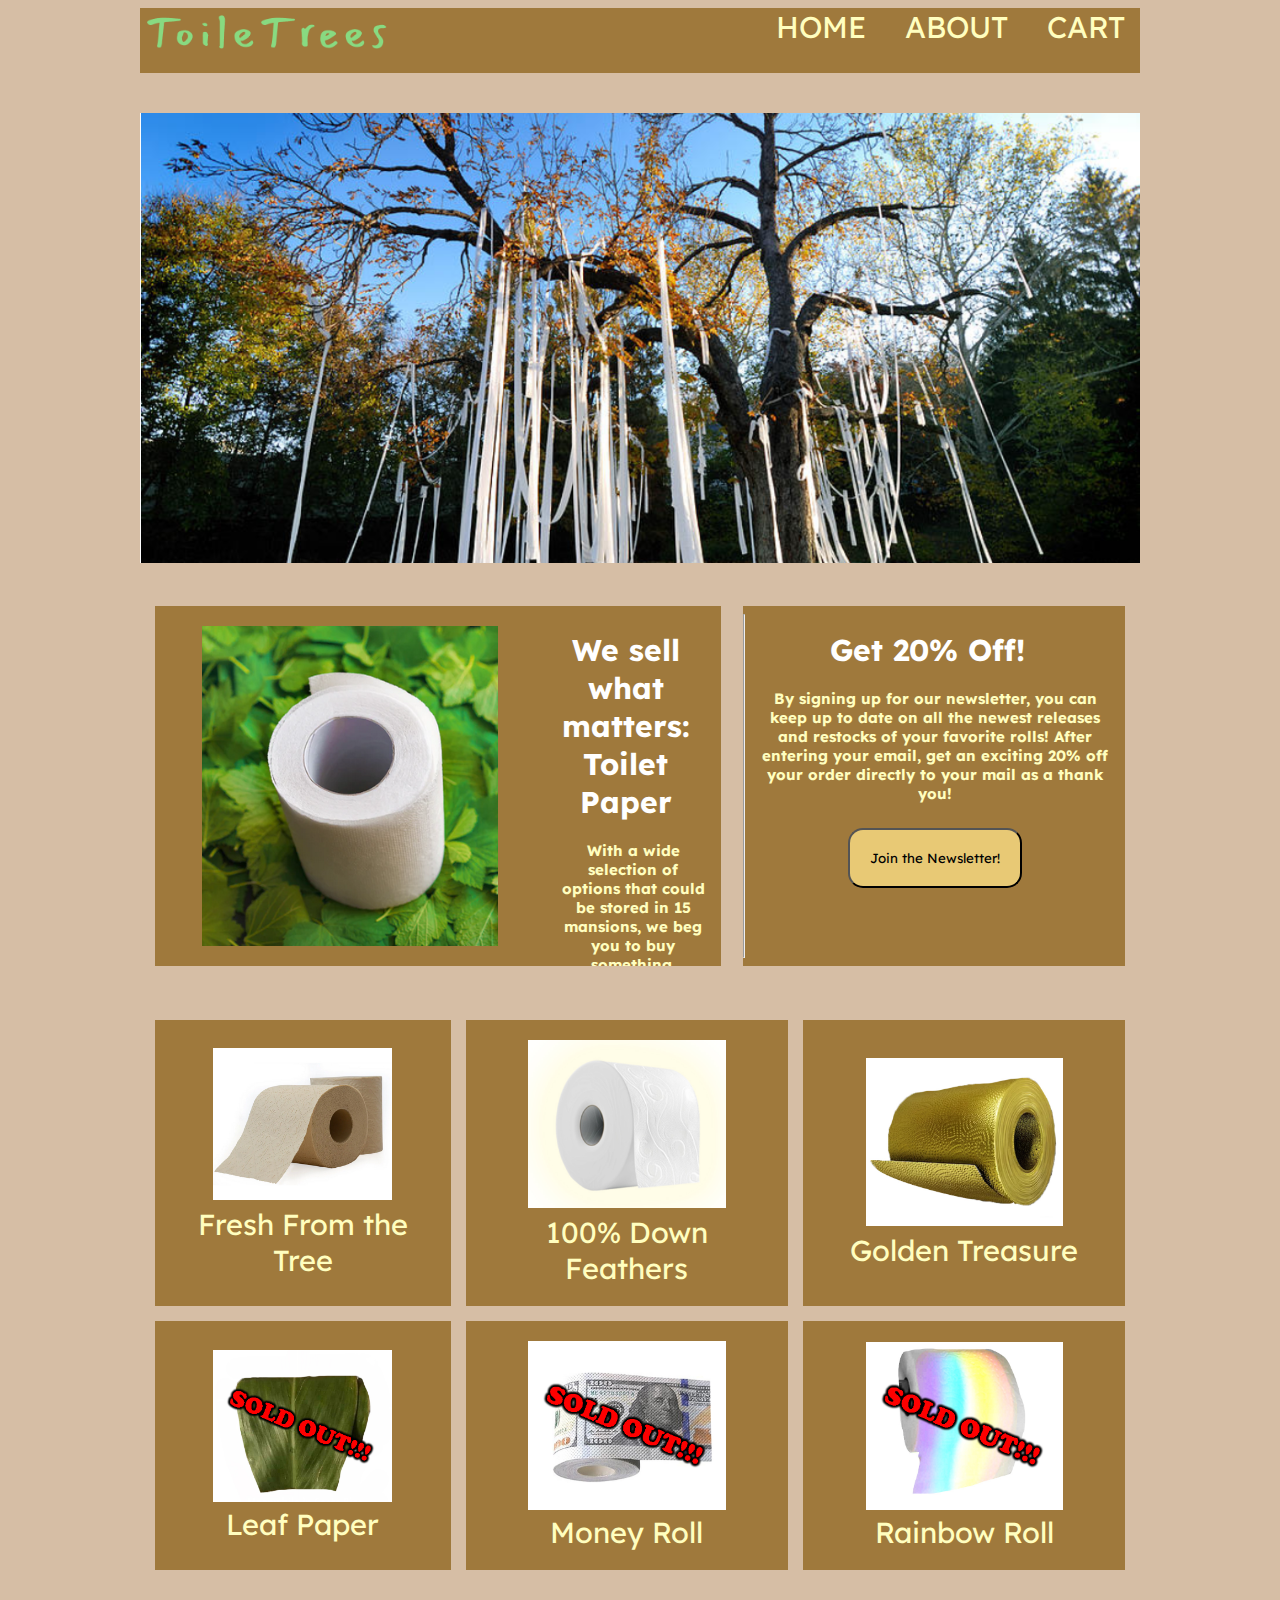
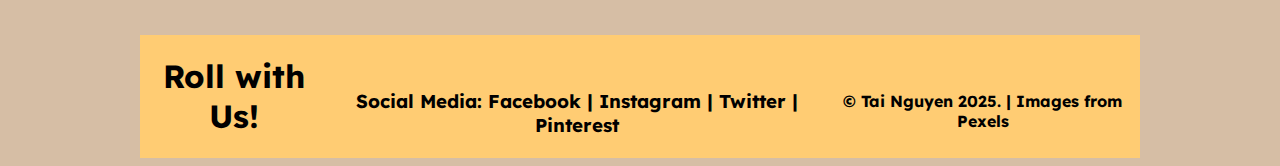
<file: index.html>
<!DOCTYPE html>
<html lang="en">
<head>
    <meta charset="UTF-8">
    <meta name="viewport" content="width=device-width, initial-scale=1.0">
    <title>ToileTrees Landpage</title>
    <link rel="stylesheet" href="main.css">
    <link rel="preconnect" href="https://fonts.googleapis.com">
    <link rel="preconnect" href="https://fonts.gstatic.com" crossorigin>
    <link href="https://fonts.googleapis.com/css2?family=Germania+One&family=Lexend:wght@100..900&display=swap" rel="stylesheet">
</head>

<!--Start of the Website-->
    <header> 
        <div class="logo">
            <img src= "ToileTrees.png" alt="Website Logo">
        </div>
        <nav>
           <a href="index.html">HOME</a>
           <a href="about.html">ABOUT</a>
           <a href="checkout.html">CART</a>
        </nav>
    </header>
    <img src="trees.png" alt="A tree covered in toilet paper" width="1200">

<body>
    <div class="columns">
        <img src="roll_leaves.png" alt="Toilet paper among leaves" width="300">
        
        <article>
            <h1>We sell what matters: Toilet Paper</h1>
            <h3>With a wide selection of options that could be stored in 15 mansions, we beg you to buy something.</h3>
        </article>
        <hr>
        <div class="offer">
            <h1>Get 20% Off!</h1>
            <h3>By signing up for our newsletter, you can keep up to date on all the newest releases and restocks of your favorite rolls! After entering your email, get an exciting 20% off your order directly to your mail as a thank you!</h3>
            <a href = "newsletter.html">
                <button type="button">Join the Newsletter!</button>
            </a>
        </div>
    </div>

     

    <table>
        <tr>
            <td>
                <a href="paper_roll.html">
                <img src="cheap.jpg" alt="Paper roll" width="400">
                <div class="product-name">Fresh From the Tree</div>
                </a>
            </td>
            <td>
                <a href="feather_roll.html">
                <img src="Clean.jpg" alt="Basic toilet paper" width="400">
                <div class="product-name">100% Down Feathers</div>
                </a>
            </td>
            <td>
                <a href="gold_roll.html">
                <img src="Gold.jpg" alt="Gold toilet paper" width="400">
                <div class="product-name">Golden Treasure</div>
                </a>
            </td>
        </tr>
        <tr>
            <td>
                <img src="Leaf.jpg" alt="Leaf Toilet Paper" width="400">
                <div class="product-name">Leaf Paper</div>
            </td>
            <td>
                <img src="Money.jpg" alt="Money Roll" width="400">
                <div class="product-name">Money Roll</div>
            </td>
            <td>
                <img src="rainbow.jpg" alt="Rainbow Roll" width="400">
                <div class="product-name">Rainbow Roll</div>
            </td>
        </tr>
    </table>    
    
    <footer>
        <h1>Roll with Us!</h1>
        <h3>Social Media: Facebook | Instagram | Twitter | Pinterest</h3>
        <h4>&copy Tai Nguyen 2025. | Images from Pexels</h4>
    </footer>
</body>
</html>
</file>
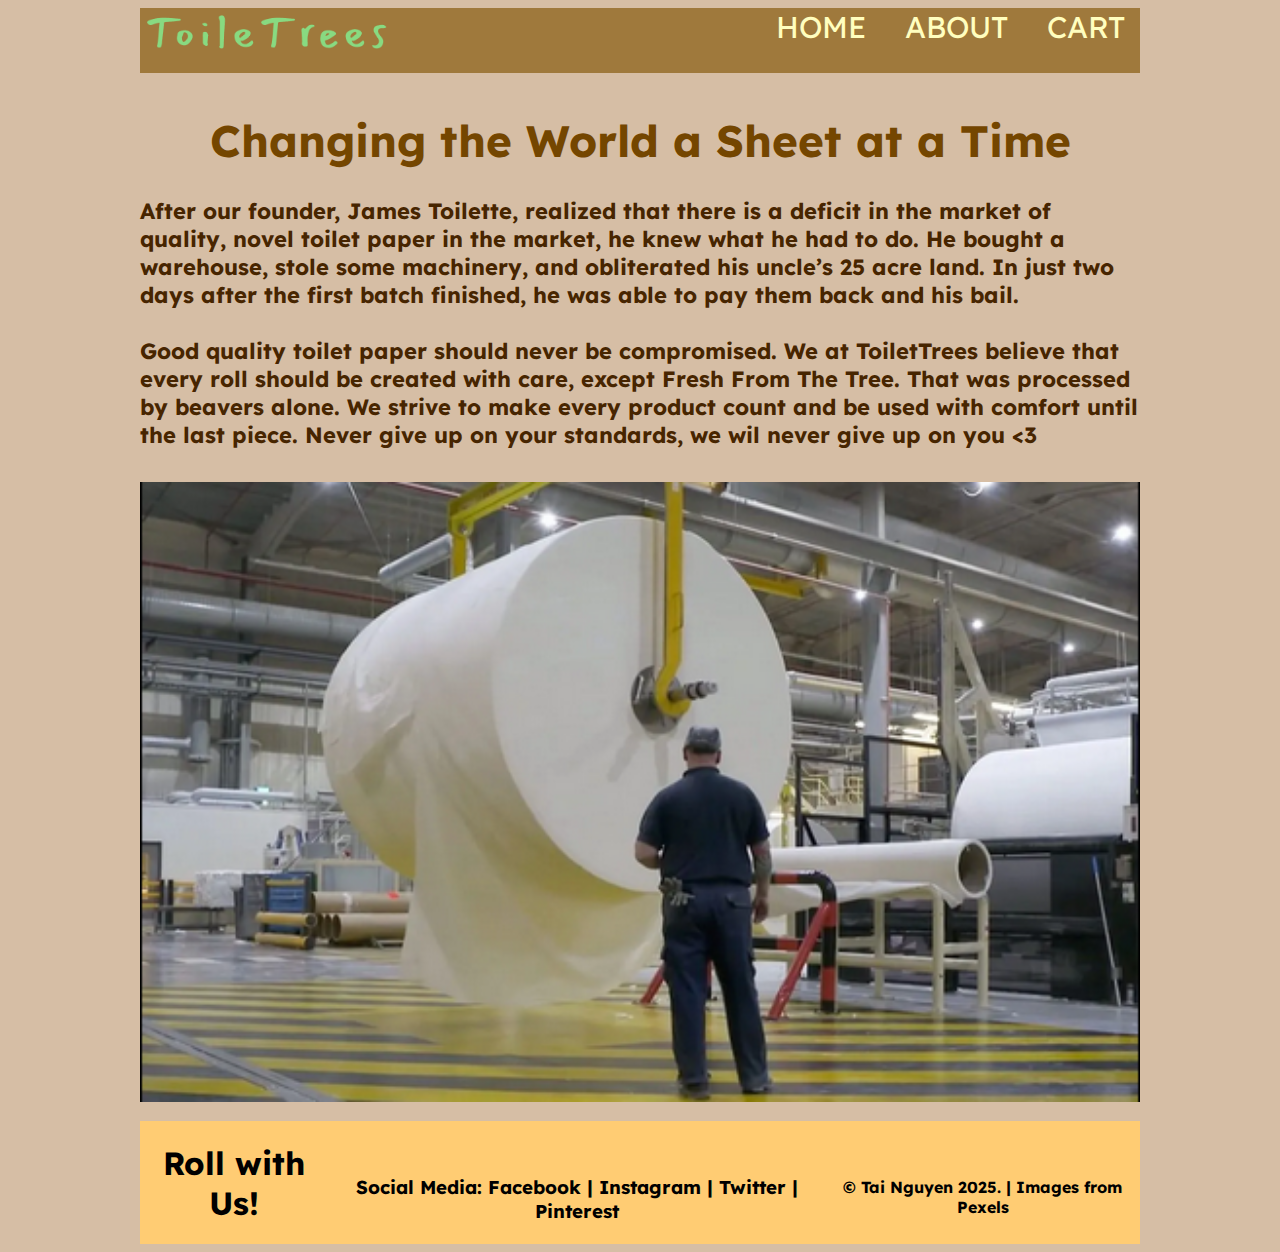
<file: about.html>
<!DOCTYPE html>
<html lang="en">
<head>
    <meta charset="UTF-8">
    <meta name="viewport" content="width=device-width, initial-scale=1.0">
    <title>Document</title>
    <link rel="stylesheet" href="main.css">
    <link rel="preconnect" href="https://fonts.googleapis.com">
    <link rel="preconnect" href="https://fonts.gstatic.com" crossorigin>
    <link href="https://fonts.googleapis.com/css2?family=Germania+One&family=Lexend:wght@100..900&display=swap" rel="stylesheet">
</head>

<header> 
    <div class="logo">
        <img src= "ToileTrees.png" alt="Website Logo">
    </div>
    <nav>
        <a href="index.html">HOME</a>
        <a href="about.html">ABOUT</a>
        <a href="checkout.html">CART</a>
    </nav>
</header>

<div class="about_body">
    <article>
        <h1>Changing the World a Sheet at a Time</h1>
        <h2>After our founder, James Toilette, realized that there is a deficit in the market of quality, novel toilet paper in the market, he knew what he had to do. He bought a warehouse, stole some machinery, and obliterated his uncle’s 25 acre land. In just two days after the first batch finished, he was able to pay them back and his bail.
            <br> <br> Good quality toilet paper should never be compromised. We at ToiletTrees believe that every roll should be created with care, except Fresh From The Tree. That was processed by beavers alone. We strive to make every product count and be used with comfort until the last piece. Never give up on your standards, we wil never give up on you <3</h2>
        </article>
    <img src="factory.png" alt="Toilet paper factory">
</div>

    <footer>
        <h1>Roll with Us!</h1>
        <h3>Social Media: Facebook | Instagram | Twitter | Pinterest</h3>
        <h4>&copy Tai Nguyen 2025. | Images from Pexels</h4>
    </footer>
<body>
    
</body>
</html>
</file>
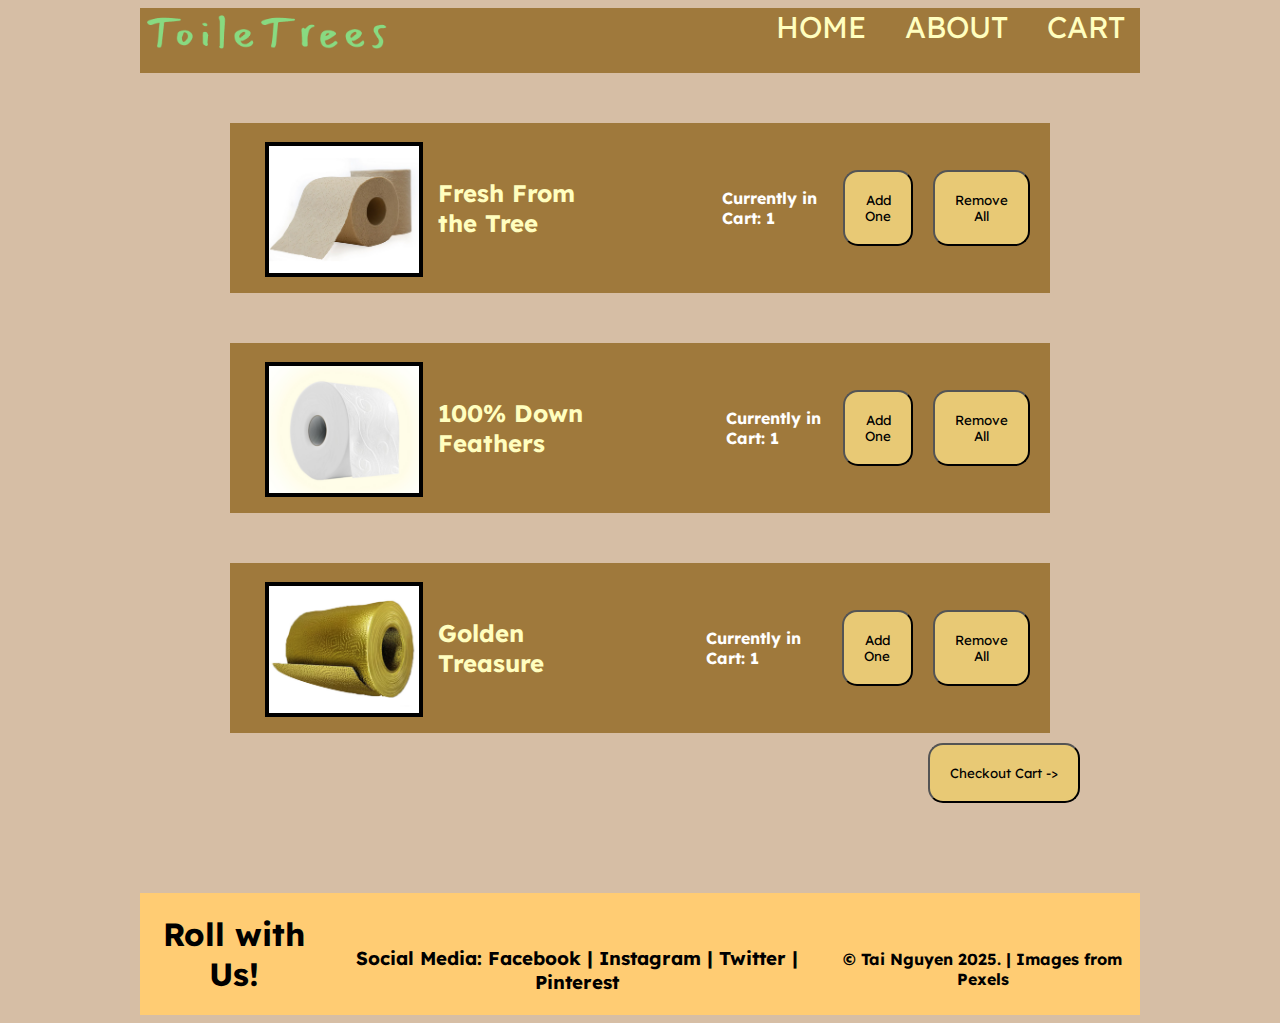
<file: checkout.html>
<!DOCTYPE html>
<html lang="en">
<head>
    <meta charset="UTF-8">
    <meta name="viewport" content="width=device-width, initial-scale=1.0">
    <title>Document</title>
    <link rel="stylesheet" href="main.css"><link rel="preconnect" href="https://fonts.googleapis.com">
    <link rel="preconnect" href="https://fonts.gstatic.com" crossorigin>
    <link href="https://fonts.googleapis.com/css2?family=Germania+One&family=Lexend:wght@100..900&display=swap" rel="stylesheet">
</head>

<header> 
    <div class="logo">
        <img src= "ToileTrees.png" alt="Website Logo">
    </div>
    <nav>
        <a href="index.html">HOME</a>
        <a href="about.html">ABOUT</a>
        <a href="checkout.html">CART</a>
    </nav>
</header>

<div class =  "checkout">

    <div class="checkout_item">
        <a href="paper_roll.html">
            <img src="cheap.jpg" alt="Paper roll">
        </a>
        <div class="product-name">Fresh From the Tree</div>
        <h4>Currently in Cart: 1</h4>
        <div class="buttons">
            <button type="button">Add One</button>
            <button type="button">Remove All</button> 
        </div>
    </div>

    <div class="checkout_item">
        <a href="feather_roll.html">
            <img src="Clean.jpg" alt="Basic toilet paper">
        </a>
        <div class="product-name">100% Down Feathers</div>
        <h4>Currently in Cart: 1</h4>
        <div class="buttons">
            <button type="button">Add One</button>
            <button type="button">Remove All</button>
        </div>
    </div>

    <div class="checkout_item">
        <a href="gold_roll.html">
            <img src="Gold.jpg" alt="Gold toilet paper">
        </a>
        <div class="product-name">Golden Treasure</div>
        <h4>Currently in Cart: 1</h4>
        <div class="buttons">
            <button type="button">Add One</button>
            <button type="button">Remove All</button>
        </div>
    </div>

    <div class="checkout_button">
        <button type="button">Checkout Cart -></button>
    </div>
</div>

    <footer>
        <h1>Roll with Us!</h1>
        <h3>Social Media: Facebook | Instagram | Twitter | Pinterest</h3>
        <h4>&copy Tai Nguyen 2025. | Images from Pexels</h4>
    </footer>
</html>
</file>
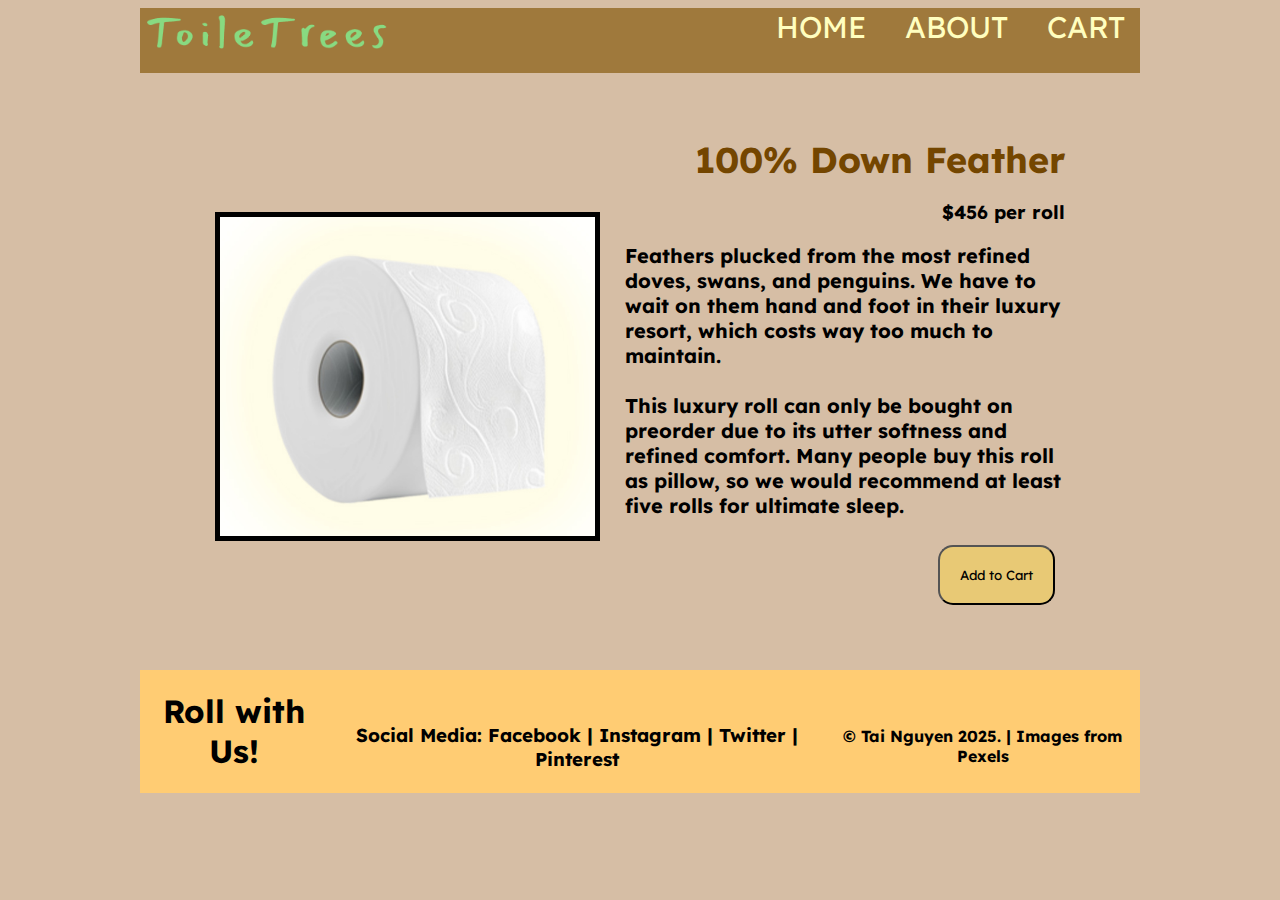
<file: feather_roll.html>
<!DOCTYPE html>
<html lang="en">
<head>
    <meta charset="UTF-8">
    <meta name="viewport" content="width=device-width, initial-scale=1.0">
    <title>Document</title>
    <link rel="stylesheet" href="main.css">
    <link rel="preconnect" href="https://fonts.googleapis.com">
    <link rel="preconnect" href="https://fonts.gstatic.com" crossorigin>
    <link href="https://fonts.googleapis.com/css2?family=Germania+One&family=Lexend:wght@100..900&display=swap" rel="stylesheet">
    <header> 
        <div class="logo">
            <img src= "ToileTrees.png" alt="Website Logo">
        </div>
        <nav>
            <a href="index.html">HOME</a>
            <a href="about.html">ABOUT</a>
            <a href="checkout.html">CART</a>
        </nav>
    </header>
    
    <div class="item_body">
        <div>
            <img src="Clean.jpg" alt="Normal toilet paper" width="500px">
        </div>

        <div>
        <h1>100% Down Feather</h1>
        <h3>$456 per roll</h3>
        <h2>Feathers plucked from the most refined doves, swans, and penguins. We have to wait on them hand and foot in their luxury resort, which costs way too much to maintain.
            <br><br>
            This luxury roll can only be bought on preorder due to its utter softness and refined comfort. Many people buy this roll as pillow, so we would recommend at least five rolls for ultimate sleep.
        </h2>
    
            <div class="checkout_button">
                <a href="checkout.html">
                <button type="button">Add to Cart</button>
             </a>
            </div>
        </div>
    </div>
    
    <footer>
            <h1>Roll with Us!</h1>
            <h3>Social Media: Facebook | Instagram | Twitter | Pinterest</h3>
            <h4>&copy Tai Nguyen 2025. | Images from Pexels</h4>
        </footer>
</html>
</file>
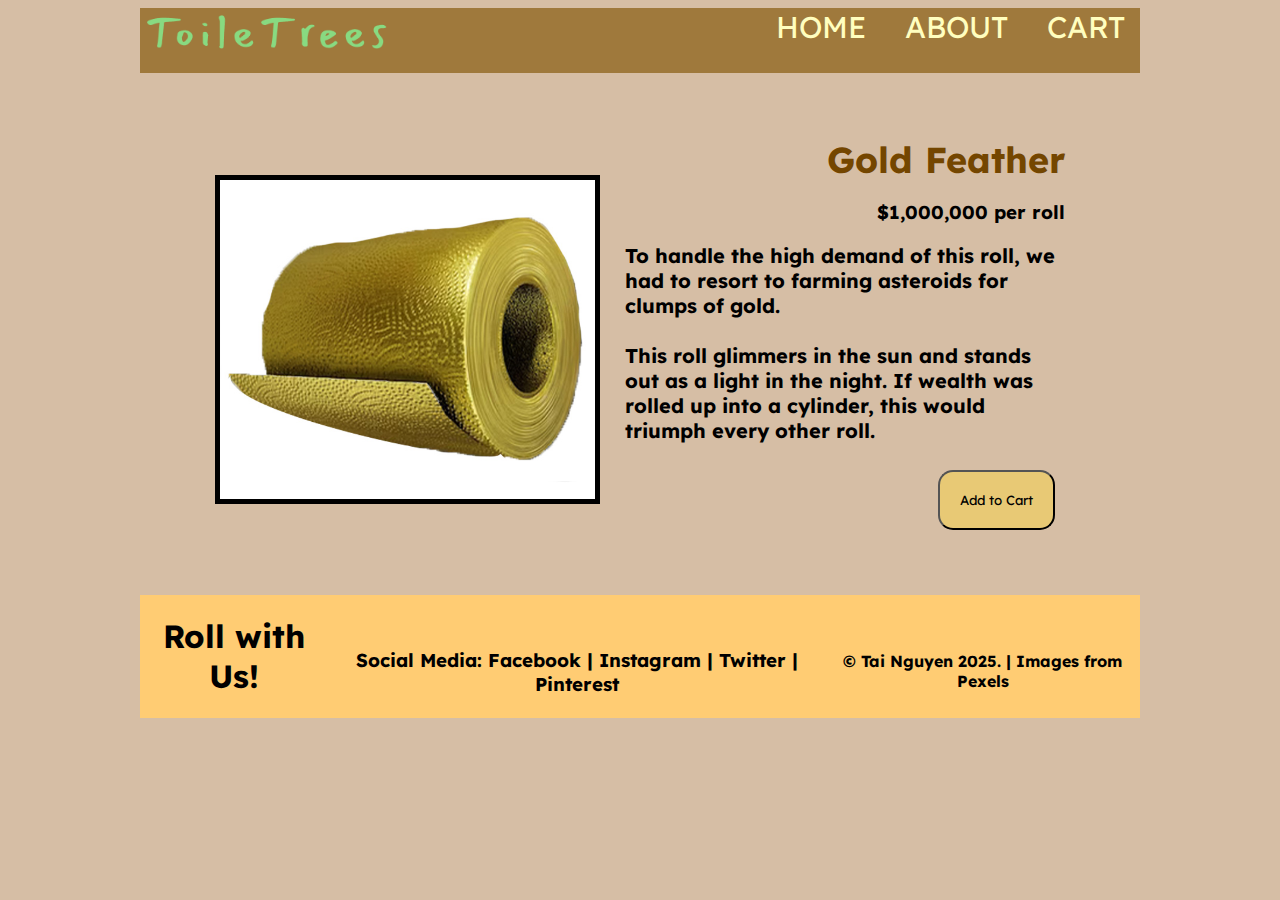
<file: gold_roll.html>
<!DOCTYPE html>
<html lang="en">
    <head>
        <meta charset="UTF-8">
        <meta name="viewport" content="width=device-width, initial-scale=1.0">
        <title>Document</title>
        <link rel="stylesheet" href="main.css">
        <link rel="preconnect" href="https://fonts.googleapis.com">
        <link rel="preconnect" href="https://fonts.gstatic.com" crossorigin>
        <link href="https://fonts.googleapis.com/css2?family=Germania+One&family=Lexend:wght@100..900&display=swap" rel="stylesheet">
        <header> 
            <div class="logo">
                <img src= "ToileTrees.png" alt="Website Logo">
            </div>
            <nav>
                <a href="index.html">HOME</a>
                <a href="about.html">ABOUT</a>
                <a href="checkout.html">CART</a>
            </nav>
        </header>
        
        <div class="item_body">
            <div>
                <img src="Gold.jpg" alt="Gold toilet paper" width="500px">
            </div>

            <div>
            <h1>Gold Feather</h1>
            <h3>$1,000,000 per roll</h3>
            <h2>To handle the high demand of this roll, we had to resort to farming asteroids for clumps of gold.
                <br><br>
                This roll glimmers in the sun and stands out as a light in the night. If wealth was rolled up into a cylinder, this would triumph every other roll.
            </h2>
        
                <div class="checkout_button">
                    <a href="checkout.html">
                    <button type="button">Add to Cart</button>
                    </a>
                </div>
            </div>
        </div>

            <footer>
                <h1>Roll with Us!</h1>
                <h3>Social Media: Facebook | Instagram | Twitter | Pinterest</h3>
                <h4>&copy Tai Nguyen 2025. | Images from Pexels</h4>
            </footer>
</html>
</file>
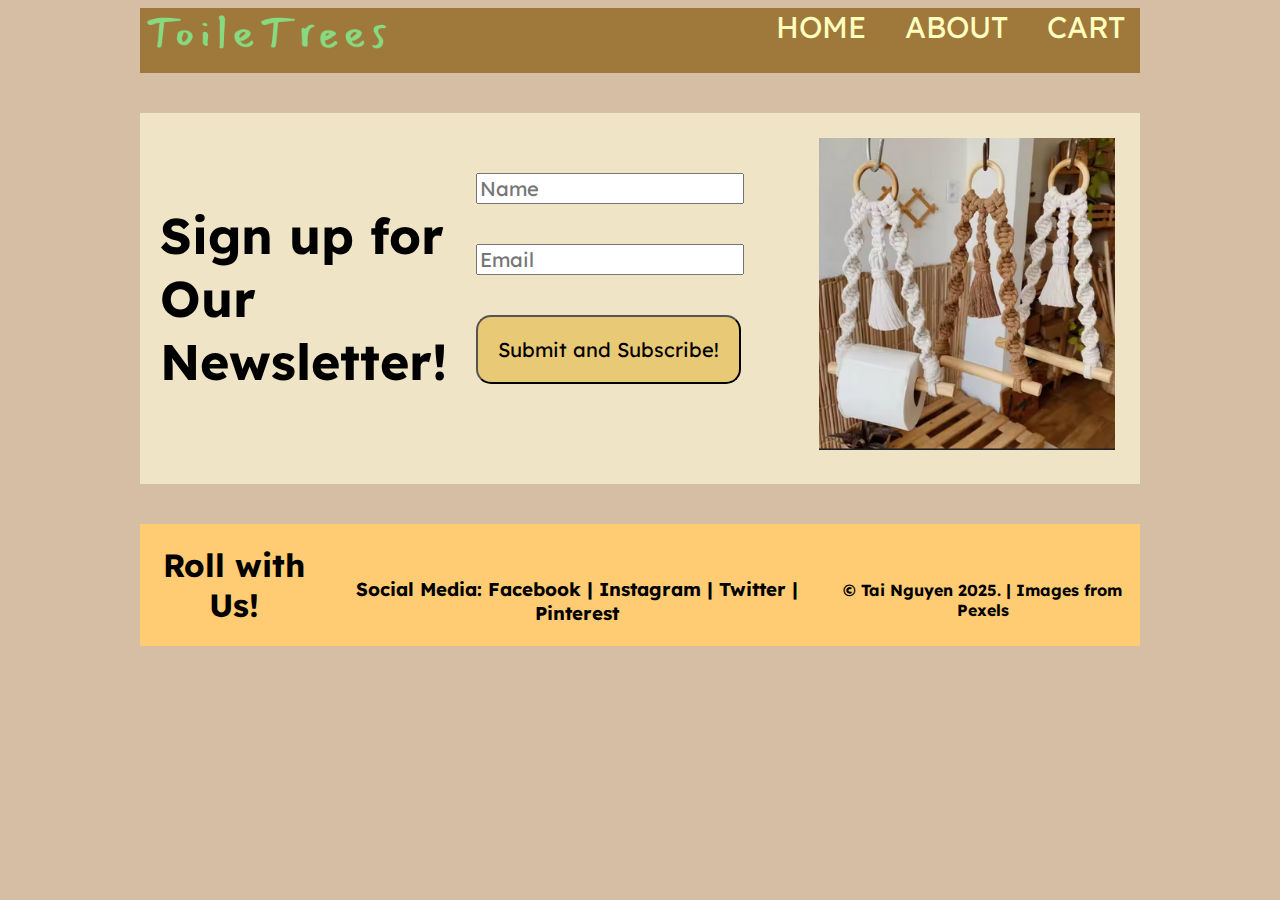
<file: newsletter.html>
<!DOCTYPE html>
<html lang="en">
<head>
    <meta charset="UTF-8">
    <meta name="viewport" content="width=device-width, initial-scale=1.0">
    <title>ToileTrees Landpage</title>
    <link rel="stylesheet" href="main.css">
    <link rel="preconnect" href="https://fonts.googleapis.com">
    <link rel="preconnect" href="https://fonts.gstatic.com" crossorigin>
    <link href="https://fonts.googleapis.com/css2?family=Germania+One&family=Lexend:wght@100..900&display=swap" rel="stylesheet">
</head>

<!--Start of the Website-->
    <header> 
        <div class="logo">
            <img src= "ToileTrees.png" alt="Website Logo">
        </div>
        <nav>
           <a href="index.html">HOME</a>
           <a href="about.html">ABOUT</a>
           <a href="checkout.html">CART</a>
        </nav>
    </header>
    

    <newsletter_body>
        <h1>
            Sign up for Our Newsletter!
        </h1>

        <div class="text_box">
        <input type="text" placeholder="Name" name="name" required>
        <input type="text" placeholder="Email" name="email" required>
        <input type="submit" value="Submit and Subscribe!">
        </div>

        <div class="newsletter_img">
            <img src="knit_toilet.png" alt="Toilet Paper hung by knit" width="300">
        </div>
    </newsletter_body>


   
    
    <footer>
        <h1>Roll with Us!</h1>
        <h3>Social Media: Facebook | Instagram | Twitter | Pinterest</h3>
        <h4>&copy Tai Nguyen 2025. | Images from Pexels</h4>
    </footer>
</body>
</html>
</file>
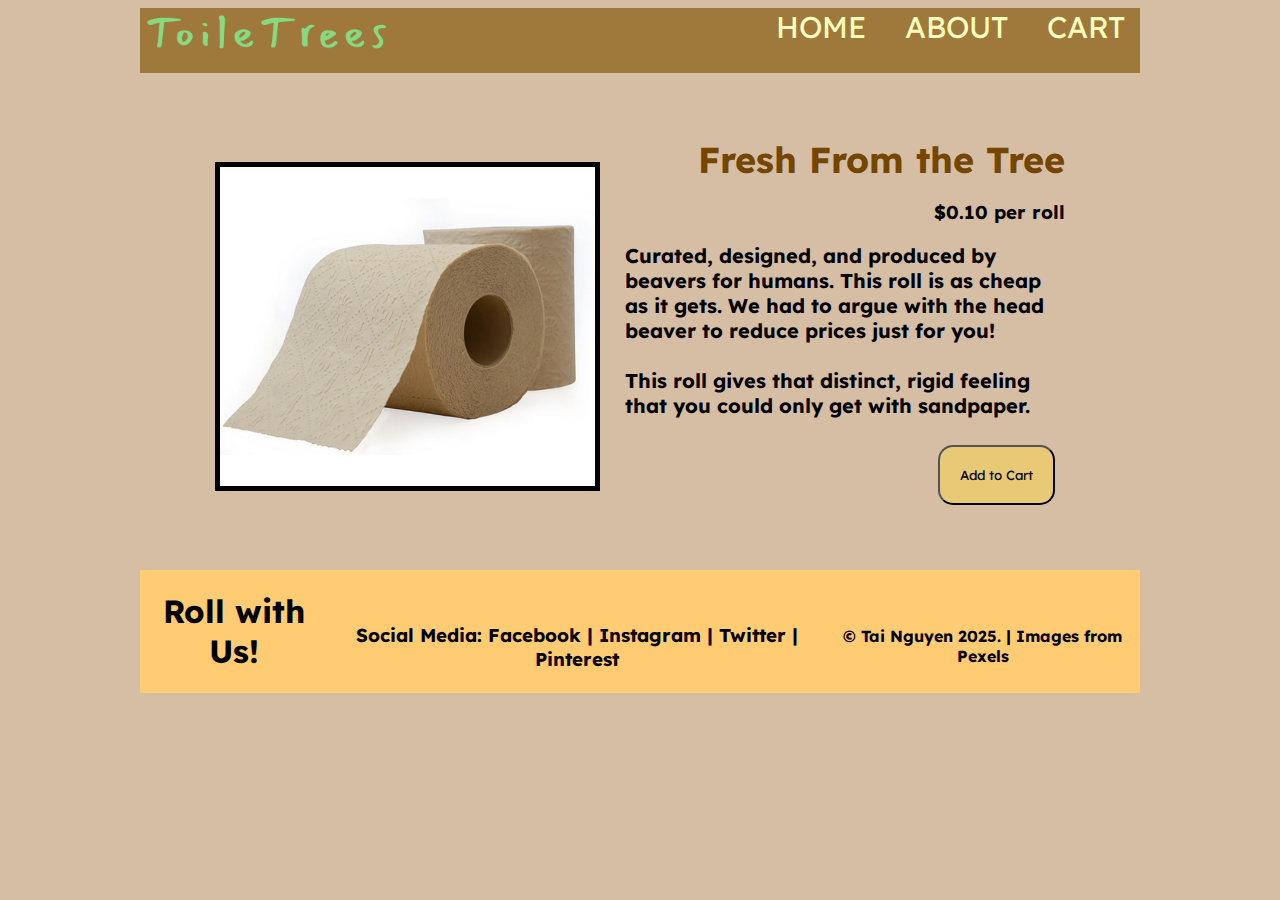
<file: paper_roll.html>
<!DOCTYPE html>
<html lang="en">
<head>
    <meta charset="UTF-8">
    <meta name="viewport" content="width=device-width, initial-scale=1.0">
    <title>Document</title>
    <link rel="stylesheet" href="main.css">
    <link rel="preconnect" href="https://fonts.googleapis.com">
    <link rel="preconnect" href="https://fonts.gstatic.com" crossorigin>
    <link href="https://fonts.googleapis.com/css2?family=Germania+One&family=Lexend:wght@100..900&display=swap" rel="stylesheet">
</head>

<header> 
    <div class="logo">
        <img src= "ToileTrees.png" alt="Website Logo">
    </div>
    <nav>
        <a href="index.html">HOME</a>
        <a href="about.html">ABOUT</a>
        <a href="checkout.html">CART</a>
    </nav>
</header>

<div class="item_body">
    <div class="item_img">
        <img src="cheap.jpg" alt="Paper toilet paper">
    </div>
    
    <div>
        <h1>Fresh From the Tree</h1>
        <h3>$0.10 per roll</h3>
        <h2>Curated, designed, and produced by beavers for humans. This roll is as cheap as it gets. We had to argue with the head beaver to reduce prices just for you!
            <br><br>
            This roll gives that distinct, rigid feeling that you could only get with sandpaper.
        </h2>

        <div class="checkout_button">
            <a href="checkout.html">
                <button type="button">Add to Cart</button>
            </a>
        </div>
    </div>
</div>

    <footer>
        <h1>Roll with Us!</h1>
        <h3>Social Media: Facebook | Instagram | Twitter | Pinterest</h3>
        <h4>&copy Tai Nguyen 2025. | Images from Pexels</h4>
    </footer>
</html>
</file>
<file: main.css>
html {
    background:#D6BEA5;
    display: flex;
    align-items: center;
    justify-content: center;
    align-items: center;
    font-family: Lexend, sans-serif;
}

body {
    min-width: 800px;
    max-width: 1000px;
    margin:0, auto;
}

a {
    color:black;
    text-decoration:none;
    font-size: 24px;
}
img {
    width: 100%;
    length: auto;
}
header img {
    width: 240px;
    margin-top:7px;
    margin-left: 7px;
}
header {
    display: flex;
    padding-bottom:20px;
    background-color: #9F793C;
    margin-bottom:40px;
    justify-content: space-between;
    a {
        padding-left: 20px;
        font-style: bold;
        font-size: 30px;
        color: #FFFEBF;
        padding-right: 15px;
    }
    nav {
        align-self: stretch;
    }
}

 footer {
    display: flex;
    background-color: #FFCC73;
    justify-content: space-between;
    text-align: center;

    h3,h4 {
        padding-top: 35px;
    }
 }
.columns {
    display: flex;
    margin-top: 39px;
    margin-left:15px;
    margin-right: 15px;
    min-width: 200px;
    max-width: 1200px;
    max-height: 360px;
    overflow: hidden;
    background-color: #9F793C;
        img {
            display: flex;
            object-fit: contain;
            width: 100%;
            height: auto;
            padding: 20px
        }
        h1 {
            color:white;
            margin-top: 25px;
            margin-right: 15px;
            font-size: 30px;
        }
        h3 {
            color: #FFFEBF;
            font-size: 15px;
            padding-left: 15px;
            margin-right: 15px;
        }
    text-align: center;
}

.columns article {
    border-right: 22px solid #D6BEA5;
}

button {
    background-color: #E8C975;
    border-radius: 15px;
    margin: 10px;
    padding: 20px;
    align-items: center;
    font-family: Lexend, sans-serif;
}
table{
    img {
    width: 70%;
    }
    margin-top: 39px;
    text-align: center;
    border-spacing: 15px;
    border-collapse: separate;
    .product-name {
        color:#FFFEBF;
        font-size: 29px;
    }
    td{
        background-color: #9F793C;
        padding: 20px;
    }
    padding-bottom: 50px;
}

.about_body {
    h1 {
        font-size: 44px;
        text-align: center;
        color:#744600;
    }
    h2 {
        color:#472500;
        font-size:22px;
    }
    img {
        padding-top: 15px;
        padding-bottom: 15px;
    }
}
.item_body {
    display: flex;
    align-items: center;
    max-width: 85%;
    margin: auto;
    padding-bottom: 25px;

    img {
        width: 375px;
        border: 5px solid black;
    }
    h1 {
        text-align: right;
        font-size: 36px;
        color: #744600;
        margin-bottom: 0px;
    }
    h3 {
        text-align: right;
    }
    h2 {
        font-size: 20px;
        padding-left: 25px;
    }
}
.checkout_button {
    display: flex;
    justify-content: flex-end;
    padding-bottom: 30px;
}

.checkout {
    margin: 50px;
}
.checkout_item {
    display: flex;
    align-items: center;
    background-color: #9F793C;
    justify-content: space-between;
    margin: auto;
    margin-top: 50px;
    max-height: 150px;
    max-width: 800px;
    padding: 10px;

    img {
        width: 150px;
        height: auto;
        object-fit: contain;
        margin-left: 25px;
        margin-top: 10px;
        border: 4px solid black;
    }

    .product-name {
    margin-left: 15px;
    font-weight: bold;
    font-size: 24px;
    color: #FFFEBF;
}

h4 {
    margin-left: 105px;
    color:white;
}

.buttons {
    margin-left: auto;
    display: flex;
}

}
input {
    font-size: 20px;
    font-family: Lexend, sans-serif;
    margin-bottom: 40px;
    max-width: 900px;
}

input[type= "submit"] {
    background-color: #E8C975;
    border-radius: 15px;
    padding: 20px;
    align-items: center;
    font-family: Lexend, sans-serif;
}

newsletter_body {
    max-width: 1200px;
    margin: auto;
    display: flex;
    justify-content: center;
    align-items: center;
    background-color: #efe4c6;
    margin-bottom: 40px;
    
    h1 {
        display: block;
        font-size: 50px;
        align-items: center;
        margin-right: 20px;
        margin-left: 20px;
        text-align:left;
    }

    .newsletter_img {
        width: 700px;
        overflow: hidden;
        margin-bottom: 30px;
        margin-right: 25px;
        margin-top: 25px;
    }
}
</file>
